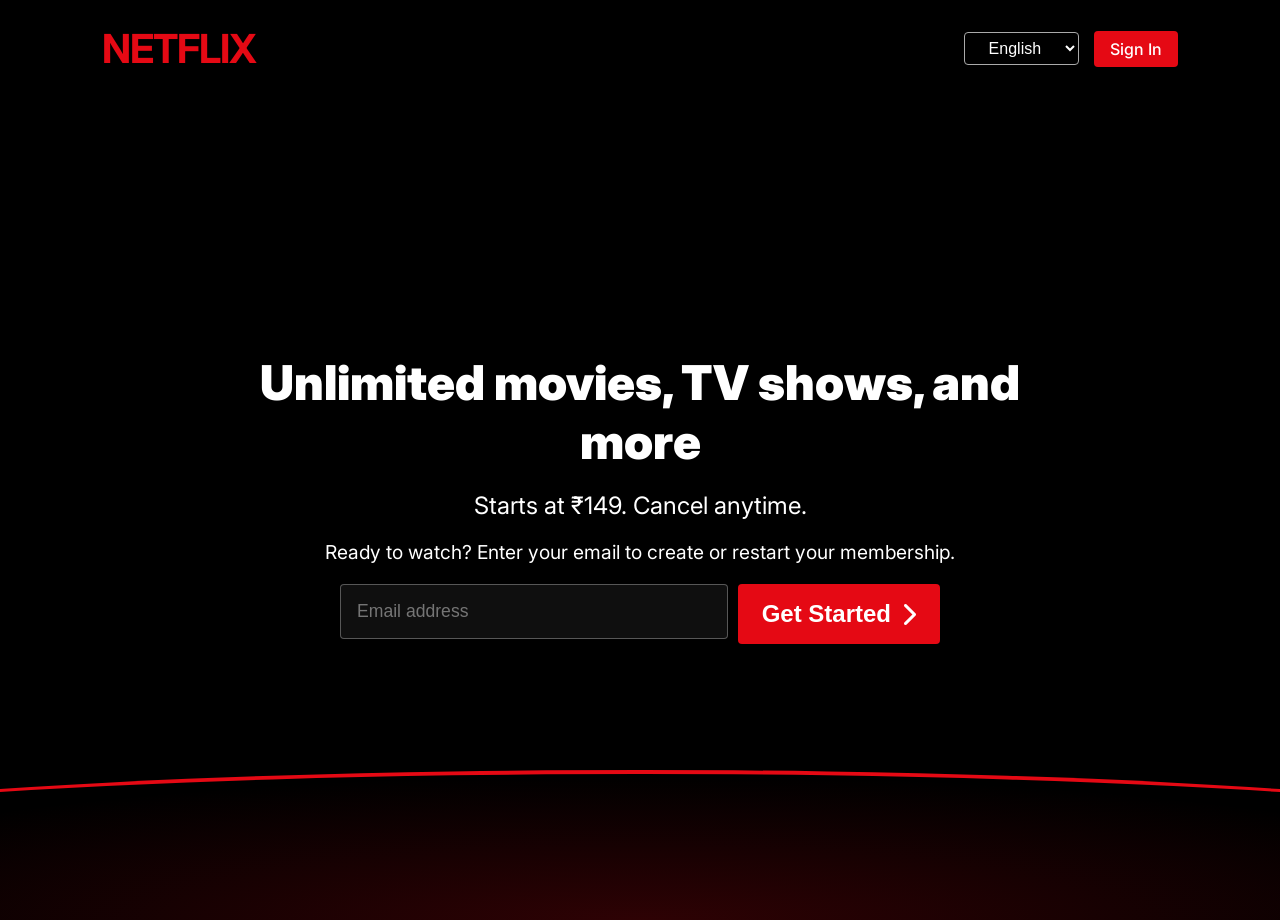
<file: login.html>
<!DOCTYPE html>
<html lang="en">
<head>
    <meta charset="UTF-8">
    <meta name="viewport" content="width=device-width, initial-scale=1.0">
    <title>Netflix India - Watch TV Shows Online, Watch Movies Online</title>
    <link rel="stylesheet" href="style.css">
    <link rel="preconnect" href="https://fonts.googleapis.com">
    <link rel="preconnect" href="https://fonts.gstatic.com" crossorigin>
    <link href="https://fonts.googleapis.com/css2?family=Netflix+Sans:wght@300;400;500;700&family=Inter:wght@300;400;600;700&display=swap" rel="stylesheet">
    <!-- FontAwesome for icons -->
    <link rel="stylesheet" href="https://cdnjs.cloudflare.com/ajax/libs/font-awesome/6.4.0/css/all.min.css">
</head>
<body class="login-body">
    <div class="login-background">
        <div class="login-overlay"></div>
        <header class="login-header">
            <h1 class="logo">NETFLIX</h1>
            <div class="login-header-right">
                <select class="language-select">
                    <option>English</option>
                    <option>हिन्दी</option>
                </select>
                <a href="index.html" class="btn-signin">Sign In</a>
            </div>
        </header>

        <main class="login-main">
            <h1 class="login-title">Unlimited movies, TV shows, and more</h1>
            <p class="login-subtitle">Starts at ₹149. Cancel anytime.</p>
            <p class="login-prompt">Ready to watch? Enter your email to create or restart your membership.</p>
            
            <form action="index.html" class="login-form">
                <div class="input-group">
                    <input type="email" placeholder="Email address" required>
                </div>
                <button type="submit" class="btn-get-started">Get Started <i class="fas fa-chevron-right"></i></button>
            </form>
        </main>
        
        <div class="curve-container">
            <div class="curve-border"></div>
        </div>
    </div>
</body>
</html>
</file>
<file: style.css>
:root {
    --bg-color: #141414;
    --text-color: #ffffff;
    --primary-color: #E50914;
    --secondary-bg: #181818;
    --modal-bg: #181818;
    --gray-text: #808080;
    --navbar-bg: rgba(20, 20, 20, 0.9);
}

* {
    margin: 0;
    padding: 0;
    box-sizing: border-box;
}

body {
    font-family: 'Inter', 'Helvetica Neue', Helvetica, Arial, sans-serif;
    background-color: var(--bg-color);
    color: var(--text-color);
    overflow-x: hidden;
}

/* Navbar */
.navbar {
    position: fixed;
    top: 0;
    width: 100%;
    padding: 20px 4%;
    display: flex;
    justify-content: space-between;
    align-items: center;
    z-index: 1000;
    transition: background-color 0.3s ease;
    background: linear-gradient(to bottom, rgba(0,0,0,0.7) 10%, rgba(0,0,0,0));
}

.navbar.scrolled {
    background-color: var(--navbar-bg);
}

.nav-right {
    display: flex;
    align-items: center;
    gap: 20px;
}

.search-container {
    display: flex;
    align-items: center;
    background: rgba(0, 0, 0, 0.75);
    border: 1px solid rgba(255, 255, 255, 0.3);
    border-radius: 4px;
    padding: 6px 12px;
    transition: all 0.3s ease;
}

.search-container.active, .search-container:focus-within {
    border-color: #fff;
    background: rgba(0, 0, 0, 0.95);
    box-shadow: 0 0 10px rgba(229, 9, 20, 0.5);
}

.search-icon {
    font-size: 1.1rem;
    color: #fff;
    cursor: pointer;
    margin-right: 8px;
    transition: color 0.2s ease;
}

.search-icon:hover {
    color: #e50914;
}

.search-input {
    background: transparent;
    border: none;
    outline: none;
    color: #fff;
    font-size: 0.9rem;
    font-family: 'Inter', sans-serif;
    width: 180px;
    transition: width 0.3s ease;
}

.search-input:focus {
    width: 260px;
}

.search-input::placeholder {
    color: #aaaaaa;
}

.nav-left {
    display: flex;
    align-items: center;
    gap: 30px;
}

.logo {
    color: var(--primary-color);
    font-size: 2rem;
    font-weight: 700;
    letter-spacing: -1px;
}
.logo span {
    color: #fff;
    font-weight: 300;
    font-size: 1.5rem;
}

.nav-links {
    list-style: none;
    display: flex;
    gap: 20px;
}

.nav-links li a {
    color: #e5e5e5;
    text-decoration: none;
    font-size: 0.9rem;
    transition: color 0.3s ease;
}

.nav-links li a:hover, .nav-links li a.active {
    color: #fff;
    font-weight: 500;
}

.nav-right, .nav-icons {
    display: flex;
    align-items: center;
    gap: 20px;
    font-size: 1.2rem;
    color: #ffffff;
}

.nav-right i, .nav-icons i {
    cursor: pointer;
    transition: color 0.2s ease, transform 0.2s ease;
}

.nav-right i:hover, .nav-icons i:hover {
    color: #b3b3b3;
    transform: scale(1.1);
}

.btn-signout {
    color: #e50914;
    text-decoration: none;
    font-size: 1.2rem;
    display: flex;
    align-items: center;
    transition: color 0.2s ease, transform 0.2s ease;
}

.btn-signout:hover {
    color: #ff1e27;
    transform: scale(1.1);
}

.profile-icon {
    width: 32px;
    height: 32px;
    background-color: #107c91;
    border-radius: 4px;
    background-image: url("data:image/svg+xml;charset=US-ASCII,%3Csvg%20xmlns%3D%22http%3A%2F%2Fwww.w3.org%2F2000%2Fsvg%22%20viewBox%3D%220%200%2032%2032%22%3E%3Crect%20width%3D%2232%22%20height%3D%2232%22%20rx%3D%224%22%20fill%3D%22%23107c91%22%2F%3E%3Ccircle%20cx%3D%2210%22%20cy%3D%2212%22%20r%3D%222%22%20fill%3D%22%23ffffff%22%2F%3E%3Ccircle%20cx%3D%2222%22%20cy%3D%2212%22%20r%3D%222%22%20fill%3D%22%23ffffff%22%2F%3E%3Cpath%20d%3D%22M10%2020%20Q16%2026%2022%2020%22%20stroke%3D%22%23ffffff%22%20stroke-width%3D%222.5%22%20stroke-linecap%3D%22round%22%20fill%3D%22none%22%2F%3E%3C%2Fsvg%3E");
    background-size: cover;
    cursor: pointer;
    flex-shrink: 0;
    transition: transform 0.2s ease;
}

.profile-icon:hover {
    transform: scale(1.08);
}

/* Hero Section */
.hero {
    position: relative;
    height: 85vh;
    background-size: cover;
    background-position: center top;
    display: flex;
    align-items: center;
    transition: background-image 0.5s ease;
}

.hero-vignette {
    position: absolute;
    top: 0;
    left: 0;
    width: 100%;
    height: 100%;
    background: linear-gradient(to top, var(--bg-color) 0%, transparent 60%),
                linear-gradient(to right, rgba(0,0,0,0.8) 0%, transparent 50%);
    z-index: 1;
}

.hero-content {
    position: relative;
    z-index: 2;
    padding-left: 4%;
    max-width: 600px;
}

.hero-title {
    font-size: 4rem;
    font-weight: 700;
    margin-bottom: 20px;
    text-shadow: 2px 2px 4px rgba(0,0,0,0.5);
}

.hero-meta {
    display: flex;
    gap: 10px;
    align-items: center;
    margin-bottom: 15px;
    font-weight: 600;
}

.match {
    color: #46d369;
}

.rating {
    border: 1px solid rgba(255,255,255,0.4);
    padding: 0 0.4rem;
}

.hero-description {
    font-size: 1.2rem;
    line-height: 1.5;
    margin-bottom: 25px;
    text-shadow: 1px 1px 2px rgba(0,0,0,0.8);
    display: -webkit-box;
    -webkit-line-clamp: 3;
    -webkit-box-orient: vertical;
    overflow: hidden;
}

.hero-buttons {
    display: flex;
    gap: 15px;
}

.btn-play {
    padding: 10px 25px;
    font-size: 1.2rem;
    font-weight: 600;
    border: none;
    border-radius: 4px;
    background-color: white;
    color: black;
    cursor: pointer;
    display: flex;
    align-items: center;
    gap: 10px;
    transition: background-color 0.2s;
}

.btn-play:hover {
    background-color: rgba(255, 255, 255, 0.75);
}

.btn-info {
    padding: 10px 25px;
    font-size: 1.2rem;
    font-weight: 600;
    border: none;
    border-radius: 4px;
    background-color: rgba(109, 109, 110, 0.7);
    color: white;
    cursor: pointer;
    display: flex;
    align-items: center;
    gap: 10px;
    transition: background-color 0.2s;
}

.btn-info:hover {
    background-color: rgba(109, 109, 110, 0.4);
}

/* Rows */
.content {
    margin-top: -100px;
    position: relative;
    z-index: 3;
}

.row {
    margin-bottom: 40px;
    padding: 0 4%;
}

.row-title {
    font-size: 1.4rem;
    margin-bottom: 15px;
    font-weight: 600;
}

.highlight {
    color: var(--primary-color);
}

.row-posters {
    display: flex;
    overflow-y: hidden;
    overflow-x: scroll;
    padding: 20px 0;
    gap: 10px;
    scroll-behavior: smooth;
}

.row-posters::-webkit-scrollbar {
    display: none;
}

.poster {
    width: 250px;
    border-radius: 4px;
    cursor: pointer;
    transition: transform 0.3s cubic-bezier(0.25, 0.46, 0.45, 0.94);
    box-shadow: 0 4px 8px rgba(0,0,0,0.3);
}

.poster:hover {
    transform: scale(1.08);
    z-index: 10;
}

/* Modal */
.modal {
    display: none;
    position: fixed;
    z-index: 2000;
    left: 0;
    top: 0;
    width: 100%;
    height: 100%;
    background-color: rgba(0,0,0,0.7);
    overflow-y: auto;
}

.modal-content {
    background-color: var(--modal-bg);
    margin: 5% auto;
    width: 60%;
    max-width: 850px;
    border-radius: 10px;
    position: relative;
    box-shadow: 0 0 20px rgba(0,0,0,0.5);
    animation: zoomIn 0.3s ease;
    overflow: hidden;
    padding-bottom: 40px;
}

@keyframes zoomIn {
    from {transform: scale(0.9); opacity: 0;}
    to {transform: scale(1); opacity: 1;}
}

.close-btn {
    position: absolute;
    top: 20px;
    right: 20px;
    color: white;
    font-size: 30px;
    font-weight: bold;
    cursor: pointer;
    z-index: 10;
    background: rgba(0,0,0,0.5);
    width: 40px;
    height: 40px;
    border-radius: 50%;
    display: flex;
    align-items: center;
    justify-content: center;
}

.modal-hero {
    height: 400px;
    background-size: cover;
    background-position: center;
    position: relative;
    display: flex;
    align-items: flex-end;
}

.modal-vignette {
    position: absolute;
    bottom: 0;
    width: 100%;
    height: 50%;
    background: linear-gradient(to top, var(--modal-bg) 0%, transparent 100%);
}

.modal-hero-content {
    position: relative;
    z-index: 2;
    padding: 40px;
    width: 100%;
}

.modal-hero-content h2 {
    font-size: 2.5rem;
    margin-bottom: 20px;
    text-shadow: 2px 2px 4px rgba(0,0,0,0.8);
}

.modal-body {
    display: flex;
    padding: 0 40px;
    gap: 40px;
}

.modal-info-left {
    flex: 2;
}

.modal-info-right {
    flex: 1;
    color: var(--gray-text);
    font-size: 0.9rem;
    line-height: 1.6;
}

.modal-info-right span {
    color: #fff;
}

.modal-meta {
    display: flex;
    gap: 15px;
    margin-bottom: 20px;
    align-items: center;
    font-weight: 600;
}

.rating-box {
    border: 1px solid rgba(255,255,255,0.4);
    padding: 2px 6px;
    border-radius: 3px;
    font-size: 0.8rem;
}

.modal-description {
    font-size: 1.1rem;
    line-height: 1.6;
}

.modal-recommendations {
    padding: 40px;
}

.modal-recommendations h3 {
    margin-bottom: 20px;
    font-size: 1.3rem;
}

.similar-grid {
    display: grid;
    grid-template-columns: repeat(auto-fill, minmax(200px, 1fr));
    gap: 15px;
}

.similar-item {
    background-color: #2f2f2f;
    border-radius: 4px;
    overflow: hidden;
    cursor: pointer;
    transition: transform 0.2s;
}

.similar-item:hover {
    transform: scale(1.05);
}

.similar-item img {
    width: 100%;
    height: 120px;
    object-fit: cover;
}

.similar-item-info {
    padding: 15px;
}

.similar-item-title {
    font-weight: 600;
    margin-bottom: 10px;
}

.similar-item-desc {
    font-size: 0.8rem;
    color: var(--gray-text);
    display: -webkit-box;
    -webkit-line-clamp: 4;
    -webkit-box-orient: vertical;
    overflow: hidden;
}

@media (max-width: 768px) {
    .nav-links { display: none; }
    .hero-title { font-size: 2.5rem; }
    .hero-description { font-size: 1rem; }
    .modal-content { width: 95%; margin: 10% auto; }
    .modal-body { flex-direction: column; }
}

/* --- Login Page Styles --- */
.login-body {
    background-color: #000;
    color: #fff;
    min-height: 100vh;
}

.login-background {
    position: relative;
    min-height: 100vh;
    background-image: url('https://assets.nflxext.com/ffe/siteui/vlv3/00103100-5b45-4d4f-af32-342649f1bda5/64774cd8-5c3a-4823-a0bb-1610d6971ab4/US-en-20230821-popsignuptwoweeks-perspective_alpha_website_large.jpg');
    background-size: cover;
    background-position: center;
    background-repeat: no-repeat;
    display: flex;
    flex-direction: column;
}

.login-overlay {
    position: absolute;
    top: 0;
    left: 0;
    right: 0;
    bottom: 0;
    background: rgba(0, 0, 0, 0.4);
    background-image: linear-gradient(to top, rgba(0, 0, 0, 0.8) 0, rgba(0, 0, 0, 0) 60%, rgba(0, 0, 0, 0.8) 100%);
    z-index: 1;
}

.login-header {
    position: relative;
    z-index: 2;
    padding: 24px 8%;
    display: flex;
    justify-content: space-between;
    align-items: center;
}

.login-header .logo {
    font-size: 2.5rem;
}

.login-header-right {
    display: flex;
    gap: 15px;
    align-items: center;
}

.language-select {
    background: rgba(0, 0, 0, 0.4);
    border: 1px solid #aaa;
    color: white;
    padding: 6px 20px;
    border-radius: 4px;
    font-size: 1rem;
    outline: none;
}

.btn-signin {
    background-color: var(--primary-color);
    color: white;
    text-decoration: none;
    padding: 8px 16px;
    border-radius: 4px;
    font-weight: 500;
    font-size: 1rem;
    transition: background-color 0.2s;
}

.btn-signin:hover {
    background-color: #c90812;
}

.login-main {
    position: relative;
    z-index: 2;
    flex-grow: 1;
    display: flex;
    flex-direction: column;
    justify-content: center;
    align-items: center;
    text-align: center;
    padding: 0 5%;
}

.login-title {
    font-size: 3rem;
    font-weight: 900;
    margin-bottom: 20px;
    max-width: 800px;
}

.login-subtitle {
    font-size: 1.5rem;
    font-weight: 400;
    margin-bottom: 20px;
}

.login-prompt {
    font-size: 1.2rem;
    margin-bottom: 20px;
}

.login-form {
    display: flex;
    gap: 10px;
    width: 100%;
    max-width: 600px;
    justify-content: center;
}

.input-group {
    flex-grow: 1;
}

.input-group input {
    width: 100%;
    padding: 16px;
    font-size: 1.1rem;
    background: rgba(22, 22, 22, 0.7);
    border: 1px solid rgba(255, 255, 255, 0.3);
    border-radius: 4px;
    color: white;
}

.input-group input:focus {
    outline: 2px solid white;
    background: rgba(0, 0, 0, 0.8);
}

.btn-get-started {
    background-color: var(--primary-color);
    color: white;
    border: none;
    padding: 16px 24px;
    font-size: 1.5rem;
    font-weight: 600;
    border-radius: 4px;
    cursor: pointer;
    display: flex;
    align-items: center;
    gap: 10px;
    transition: background-color 0.2s;
}

.btn-get-started:hover {
    background-color: #c90812;
}

.curve-container {
    position: absolute;
    bottom: -20px;
    left: 0;
    width: 100%;
    height: 150px;
    overflow: hidden;
    z-index: 1;
}

.curve-border {
    position: absolute;
    width: 150%;
    height: 100%;
    bottom: 0;
    left: -25%;
    border-top: 4px solid #e50914;
    border-radius: 50% 50% 0 0;
    background: radial-gradient(50% 100% at 50% 100%, rgba(229, 9, 20, 0.2) 0%, transparent 100%);
}

@media (max-width: 768px) {
    .login-title { font-size: 2rem; }
    .login-subtitle { font-size: 1.2rem; }
    .login-form { flex-direction: column; align-items: center; }
    .input-group input, .btn-get-started { width: 100%; }
}

/* Sub Header for TV Shows & Movies Category Pages */
.sub-header {
    position: relative;
    top: 0;
    z-index: 100;
    padding: 20px 4% 10px 4%;
    display: flex;
    align-items: center;
    gap: 25px;
    background-color: var(--bg-color);
    margin-top: 60px;
}

.sub-header-title {
    font-size: 2.2rem;
    font-weight: 700;
    color: #ffffff;
    letter-spacing: -0.5px;
}

.genre-dropdown-container {
    position: relative;
}

.genre-select {
    background-color: #000000;
    color: #ffffff;
    border: 1px solid #757575;
    padding: 6px 32px 6px 14px;
    font-size: 0.9rem;
    font-weight: 600;
    border-radius: 2px;
    cursor: pointer;
    outline: none;
    appearance: none;
    -webkit-appearance: none;
    background-image: url("data:image/svg+xml;charset=US-ASCII,%3Csvg%20xmlns%3D%22http%3A%2F%2Fwww.w3.org%2F2000%2Fsvg%22%20width%3D%22293%22%20height%3D%22293%22%3E%3Cpath%20fill%3D%22%23FFFFFF%22%20d%3D%22M236%20129L146%20219%2056%20129z%22%2F%3E%3C%2Fsvg%3E");
    background-repeat: no-repeat;
    background-position: right 10px center;
    background-size: 10px;
}

.genre-select:hover {
    background-color: #141414;
    border-color: #ffffff;
}

/* Top 10 Row Styling */
.top10-row {
    display: flex;
    overflow-x: scroll;
    padding: 20px 0;
    gap: 0px;
}

.top10-card {
    position: relative;
    display: flex;
    align-items: flex-end;
    min-width: 260px;
    height: 220px;
    cursor: pointer;
    transition: transform 0.3s cubic-bezier(0.25, 0.46, 0.45, 0.94);
}

.top10-card:hover {
    transform: scale(1.08);
    z-index: 10;
}

.top10-number {
    font-size: 11rem;
    font-weight: 900;
    line-height: 0.75;
    color: #000000;
    -webkit-text-stroke: 4px #595959;
    position: absolute;
    bottom: -5px;
    left: -15px;
    z-index: 1;
    font-family: 'Inter', sans-serif;
    letter-spacing: -12px;
    user-select: none;
}

.top10-poster-wrapper {
    position: relative;
    z-index: 2;
    margin-left: 75px;
    height: 100%;
}

.top10-poster {
    width: 145px;
    height: 100%;
    object-fit: cover;
    border-radius: 4px;
    box-shadow: 0 4px 10px rgba(0,0,0,0.6);
}

.card-badge {
    position: absolute;
    bottom: 8px;
    left: 50%;
    transform: translateX(-50%);
    width: max-content;
    max-width: 90%;
    background: #e50914;
    color: #ffffff;
    font-size: 0.65rem;
    font-weight: 700;
    padding: 3px 6px;
    border-radius: 2px;
    text-transform: uppercase;
    letter-spacing: 0.5px;
    text-align: center;
    box-shadow: 0 2px 4px rgba(0,0,0,0.5);
    white-space: nowrap;
}

.poster-wrapper {
    position: relative;
    display: inline-block;
    flex-shrink: 0;
}
</file>
